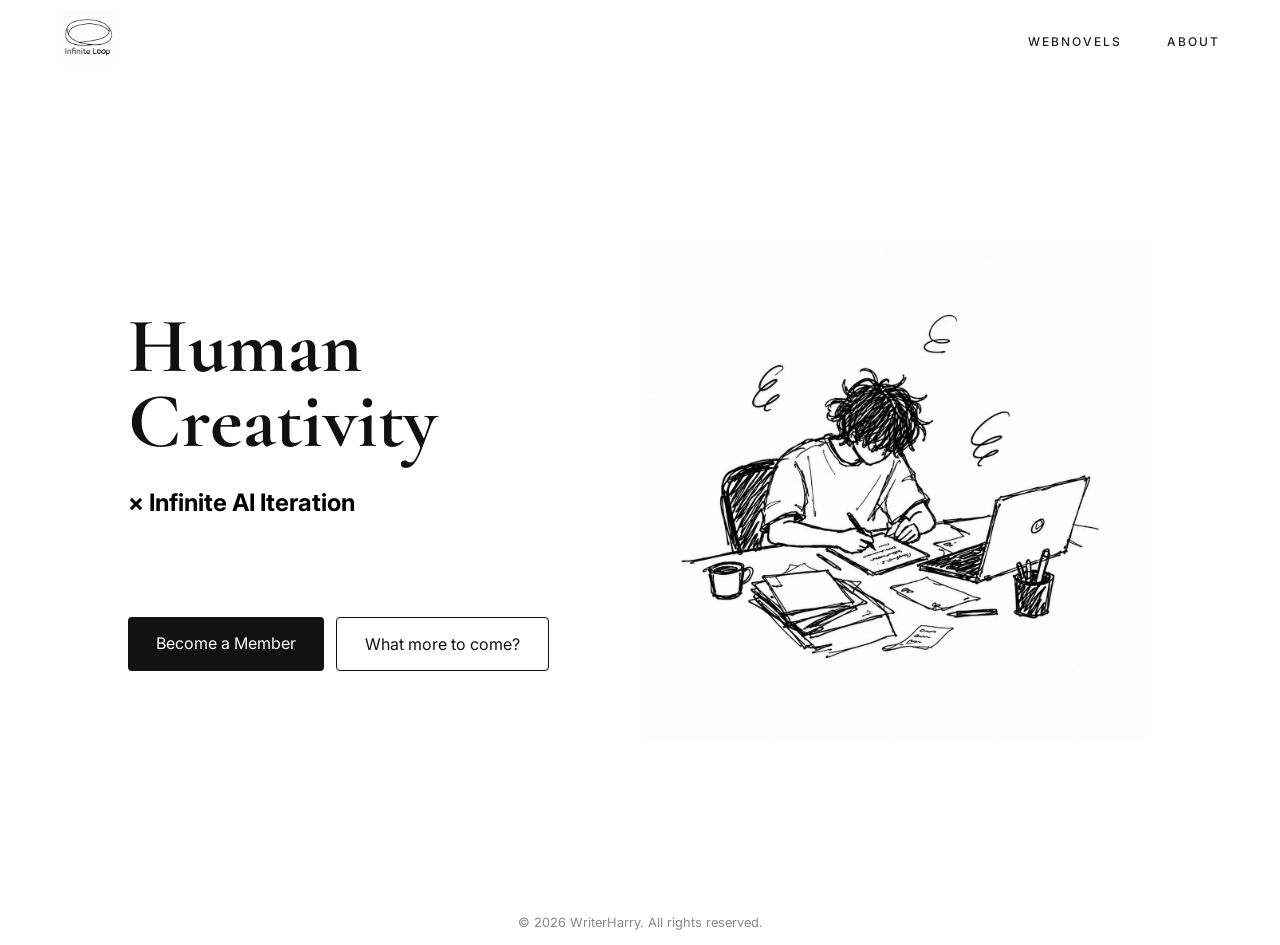
<file: index.html>
<!DOCTYPE html>
<html lang="en">
<head>
    <meta charset="UTF-8">
    <meta name="viewport" content="width=device-width, initial-scale=1.0">
    <title>Creative Landing Page</title>

    <link rel="stylesheet" href="style.css">

    <!-- Google Fonts -->
    <link href="https://fonts.googleapis.com/css2?family=Cormorant+Garamond:wght@400;500;600;700&family=Inter:wght@300;400;500&display=swap" rel="stylesheet">
</head>
<body>

    <!-- Navbar -->
    <header class="navbar">

        <div class="logo">
            <img src="images/company_logo.png" alt="Logo">
        </div>

        <nav>
            <ul>
                <li><a href="webnovels.html">WEBNOVELS</a></li>
                <li><a href="#">ABOUT</a></li>
            </ul>
        </nav>

    </header>

    <!-- Hero Section -->
    <section class="hero">

        <div class="hero-content">

            <h1>
                Human Creativity 
            </h1>
            <h2>
                × Infinite AI Iteration
            </h2>
            <br><br><br><br><br>
            <div class="buttons">
                <a href="https://www.patreon.com/16245474/join" class="btn dark">Become a Member</a>
                <a href="https://www.patreon.com/WriterHarry/posts/welcome-to-my-161224329" class="btn light">What more to come?</a>
            </div>

        </div>

        <div class="hero-image">
            <img src="images/illustration.png" alt="Illustration">
        </div>

        <div class="scroll-line"></div>

    </section>

    <footer class="footer">
        <p>&copy; 2026 WriterHarry. All rights reserved.</p>
    </footer>

    <script src="script.js"></script>
    
</body>
</html>
</file>
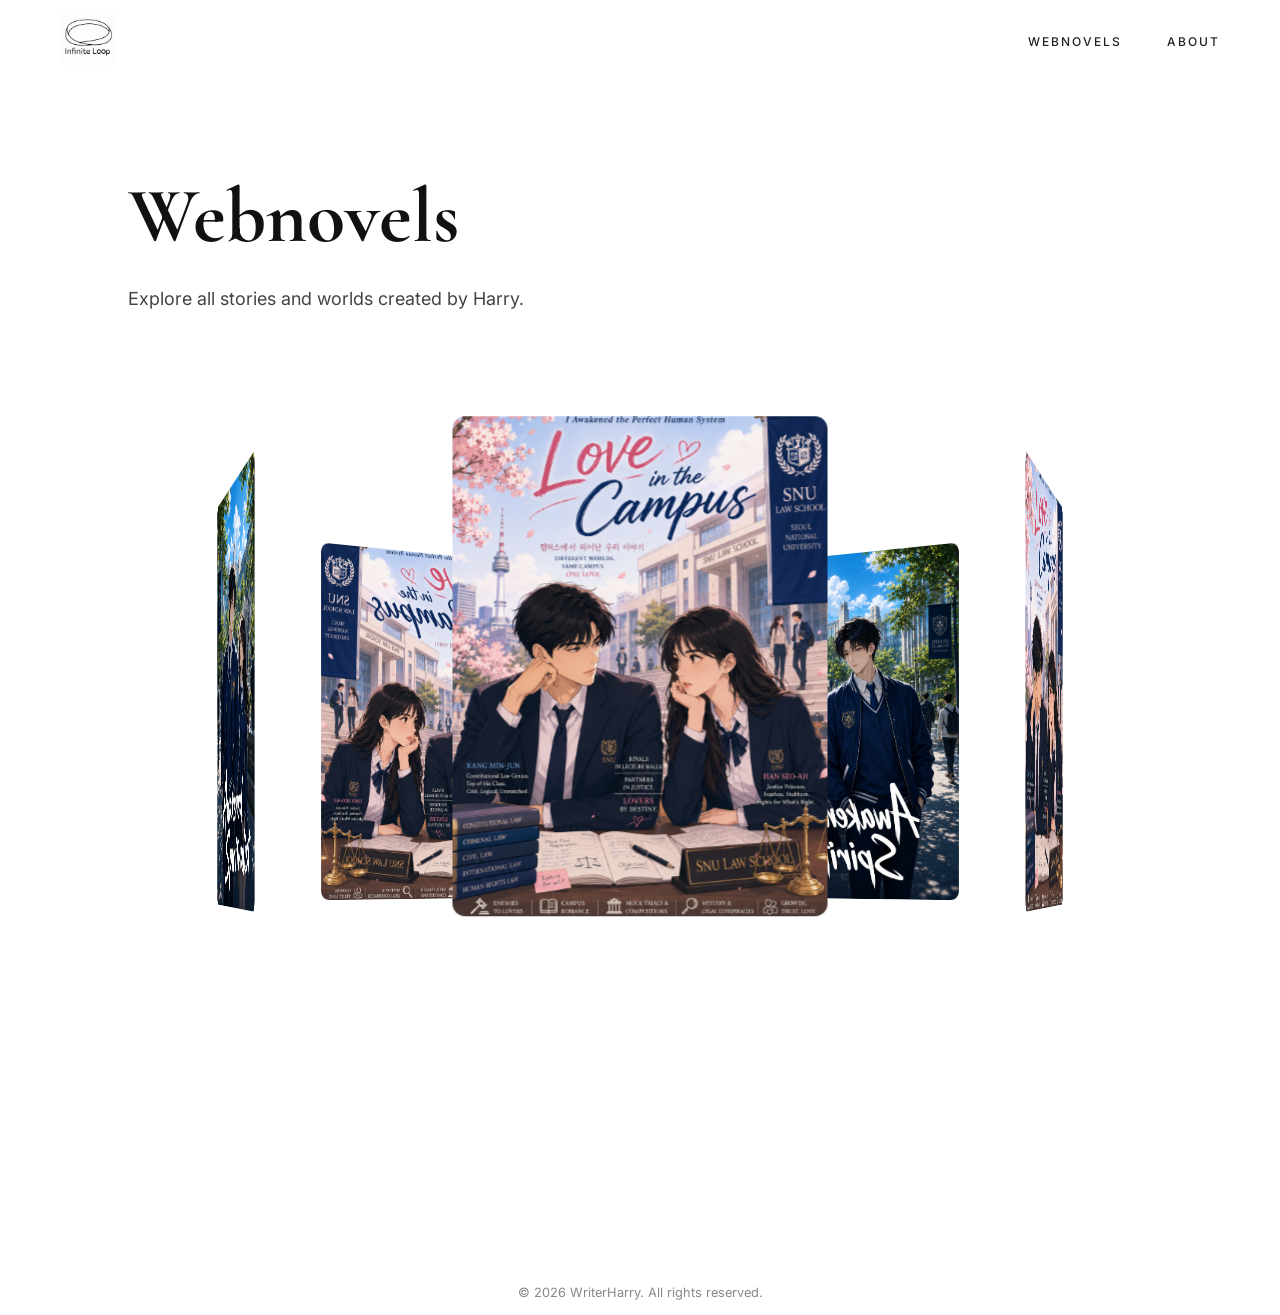
<file: webnovels.html>
<!DOCTYPE html>
<html lang="en">
<head>
    <meta charset="UTF-8">
    <meta name="viewport" content="width=device-width, initial-scale=1.0">
    <title>Webnovels</title>

    <link rel="stylesheet" href="style.css">

    <link href="https://fonts.googleapis.com/css2?family=Cormorant+Garamond:wght@400;500;600;700&family=Inter:wght@300;400;500&display=swap" rel="stylesheet">
</head>
<body>

<header class="navbar">

    <div class="logo">
        <img src="images/company_logo.png" alt="Logo">
    </div>

    <nav>
        <ul>
            <li><a href="webnovels.html">WEBNOVELS</a></li>
            <li><a href="index.html">ABOUT</a></li>
        </ul>
    </nav>

</header>
<section class="hero2">

    <div class="hero-content">

        <h1>
            Webnovels
        </h1>

        <p>
            Explore all stories and worlds created by Harry.
        </p>

    </div>
   

</section>

<section class="hero">

    <div class="hero-content">
        <div class="banner">
            <div class="slider" style="--quantity: 5">
                <div class="item" style="--position: 1"><a href="novel3.html"><img src="images/novel1.jpg"></a></div>
                <div class="item" style="--position: 2"><img src="images/novel1.jpg"></div>
                <div class="item" style="--position: 3"><img src="images/novel2.jpg"></div>
                <div class="item" style="--position: 4"><img src="images/novel1.jpg"></div>
                <div class="item" style="--position: 5"><img src="images/novel2.jpg"></div>
            </div>
        </div>
    </div>
    
</section>

<footer class="footer">
    <p>&copy; 2026 WriterHarry. All rights reserved.</p>
</footer>
<script src="script.js"></script>

</body>
</html>
</file>
<file: style.css>
*{
    margin:0;
    padding:0;
    box-sizing:border-box;
}

body{
    background:#ffffff;
    font-family:'Inter',sans-serif;
    overflow-x:hidden;
}

/* Navbar */

.navbar{
    width:100%;
    height:80px;

    display:flex;
    justify-content:space-between;
    align-items:center;

    padding:0 60px;

    border-bottom:1px solid #ffffff;
}

.logo img{
    width:55px;
    height:55px;
    object-fit:contain;
}

.navbar ul{
    display:flex;
    list-style:none;
    gap:45px;
}

.navbar a{
    text-decoration:none;
    color:#222;
    font-size:12px;
    letter-spacing:2px;
    font-weight:500;
}

/* Hero */

.hero{
    width:100%;
    min-height:calc(100vh - 80px);

    display:flex;
    justify-content:center;
    align-items:center;

    position:relative;

    padding:0 10%;
}

.hero2{
    width:100%;
    min-height:calc(50vh - 80px);

    display:flex;
    justify-content:left;
    align-items:center;

    position:relative;

    padding:0 10%;
}

.hero-content{
    flex:1;
    max-width:550px;
}

.hero-content h1{
    font-family:'Cormorant Garamond',serif;

    font-size:78px;
    line-height:0.95;
    font-weight:700;

    color:#111;

    margin-bottom:30px;
}

.hero-content p{
    font-size:18px;
    line-height:1.8;
    color:#444;

    max-width:500px;
    margin-bottom:35px;
}

.buttons{
    display:flex;
    gap:12px;
}

.btn{
    text-decoration:none;
    padding:16px 28px;
    border-radius:4px;
    transition:.3s;
    font-size:16px;
}

.dark{
    background:#111;
    color:white;
}

.dark:hover{
    transform:translateY(-2px);
}

.light{
    background:white;
    color:#111;
    border:1px solid #111;
}

.light:hover{
    transform:translateY(-2px);
}

/* Image */

.hero-image{
    flex:1;

    display:flex;
    justify-content:center;
    align-items:center;
}

.hero-image img{
    width:500px;
    max-width:100%;
    animation:float 5s ease-in-out infinite;
}

/* Right Vertical Line */

.scroll-line{
    position:absolute;
    right:65px;
    top:50%;
    transform:translateY(-50%);

    width:2px;
    height:140px;

    border-right:2px dashed #ffffff;
}

/* Animation */

@keyframes float{
    0%{
        transform:translateY(0px);
    }
    50%{
        transform:translateY(-15px);
    }
    100%{
        transform:translateY(0px);
    }
}

/* Responsive */

@media(max-width:1000px){

    .hero{
        flex-direction:column;
        text-align:center;
        padding:80px 30px;
    }
    .hero2{
        flex-direction:column;
        text-align:center;
        padding:40px 10px;
    }
    .hero-content{
        max-width:100%;
    }

    .hero-content h1{
        font-size:60px;
    }

    .buttons{
        justify-content:center;
        flex-wrap:wrap;
    }

    .hero-image{
        margin-top:50px;
    }

    .scroll-line{
        display:none;
    }
}

@media(max-width:600px){

    .navbar{
        padding:0 20px;
    }

    .navbar ul{
        gap:15px;
        font-size:10px;
    }

    .hero-content h1{
        font-size:42px;
    }

    .hero-content p{
        font-size:16px;
    }
}


/* =========================
   3D BANNER
========================= */

.banner{
    width:100%;
    height:750px;
    position:relative;
    overflow:visible;

    display:flex;
    justify-content:center;
    align-items:flex-start;

    perspective:2000px;
}

/* Slider */

.banner .slider{
    position:relative;

    width:300px;
    height:400px;

    margin-top:20px;

    transform-style:preserve-3d;
    animation:autorun 20s linear infinite;
}

/* Cards */

.banner .slider .item{
    position:absolute;
    inset:0;

    transform-style:preserve-3d;

    transform:
        rotateY(calc((var(--position) - 1) * (360deg / var(--quantity))))
        translateZ(400px);
}

/* Images */

.banner .slider .item img{
    width:100%;
    height:100%;
    object-fit:cover;
    display:block;
    border-radius:10px;
}

/* Rotation Animation */

@keyframes autorun{
    from{
        transform:rotateY(0deg);
    }
    to{
        transform:rotateY(360deg);
    }
}

/* footer */
.footer {
    display: flex;
    justify-content: center; /* Centers horizontally */
    align-items: center;     /* Centers vertically */
    padding: 15px 0;
    font-size: 0.8rem;
    color: #888;
    width: 100%;
}

.footer p {
    margin: 0;
}
</file>
